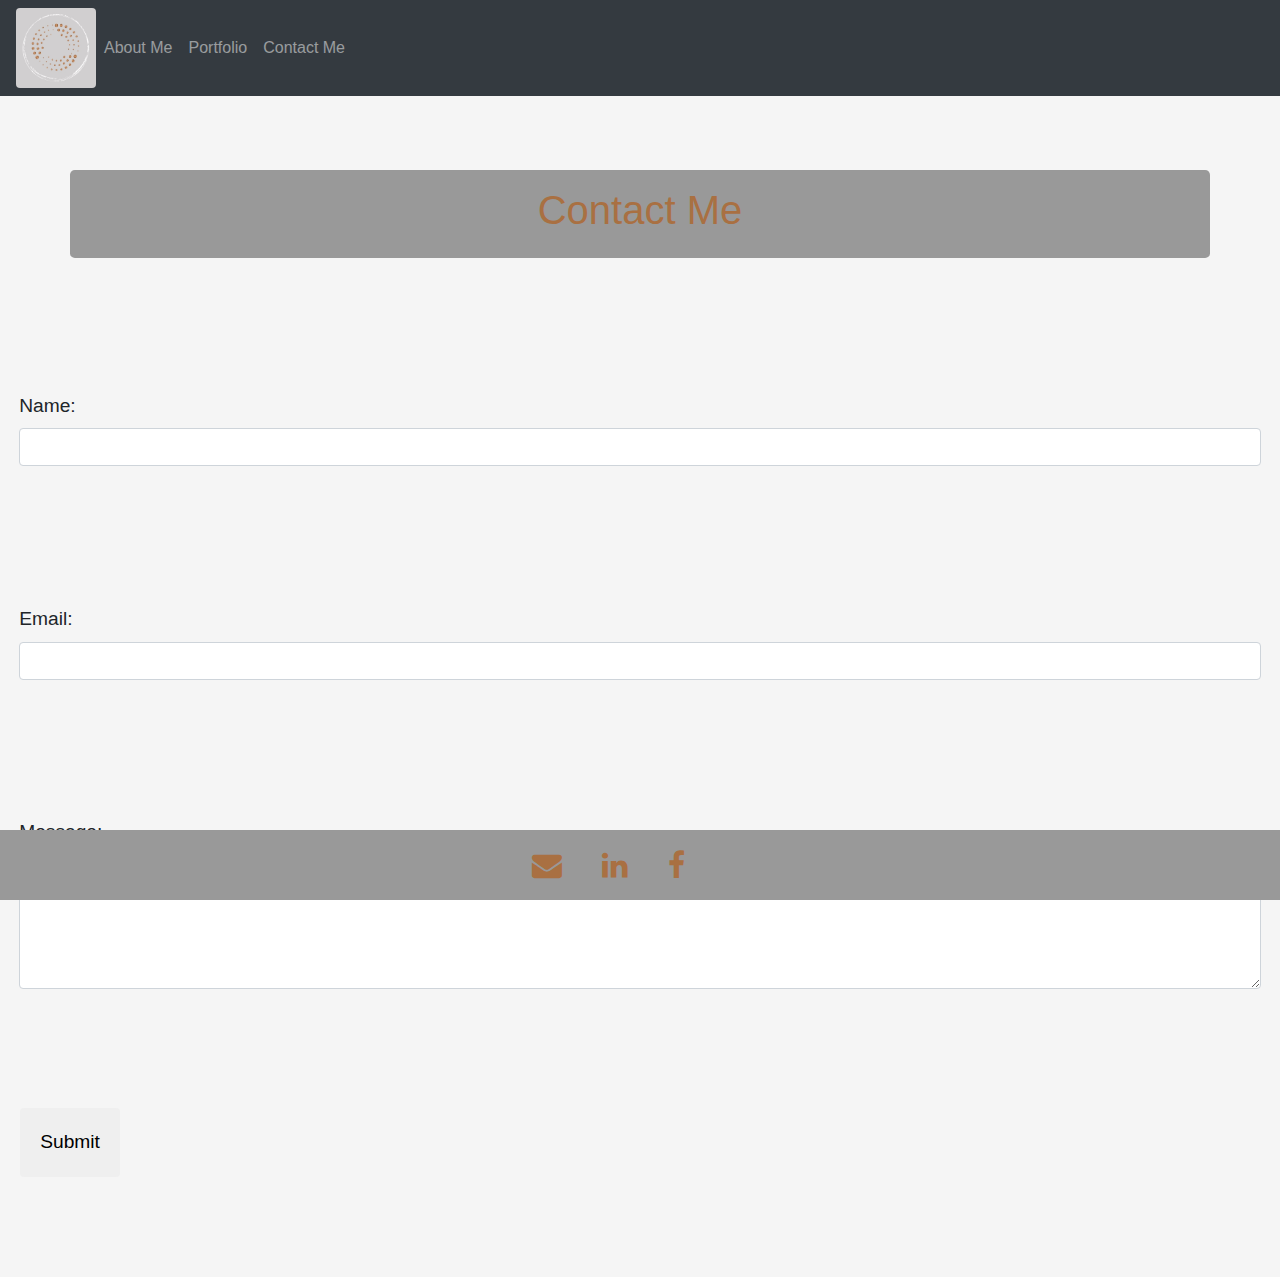
<file: contact.html>
<!DOCTYPE html>
<html lang="en">
  <head>
    <meta charset="UTF-8" />
    <meta name="viewport" content="width=device-width, initial-scale=1.0" />
    <title>Contact Me</title>
    <link
      rel="stylesheet"
      href="https://maxcdn.bootstrapcdn.com/bootstrap/4.0.0/css/bootstrap.min.css"
      integrity="sha384-Gn5384xqQ1aoWXA+058RXPxPg6fy4IWvTNh0E263XmFcJlSAwiGgFAW/dAiS6JXm"
      crossorigin="anonymous"
    />
    <link
      rel="stylesheet"
      href="https://cdnjs.cloudflare.com/ajax/libs/font-awesome/4.7.0/css/font-awesome.min.css"
    />
    <link rel="stylesheet" href="style.css" />
  </head>
  <body>
    <nav class="navbar navbar-expand-sm bg-dark navbar-dark">
      <img style="width: 80px" src="logo.jpg" class="rounded logo" alt="Logo" />
      <ul class="navbar-nav">
        <li class="nav-item">
          <a class="nav-link" href="index.html">About Me</a>
        </li>
        <li class="nav-item">
          <a class="nav-link" href="portfolio.html">Portfolio</a>
        </li>
        <li class="nav-item">
          <a class="nav-link" href="contact.html">Contact Me</a>
        </li>
      </ul>
    </nav>
    <br />
    <!--End Nav-->
    <div style="margin: 0 auto" class="container">
      <div class="row">
        <div class="jumbotron heading">
          <h1>Contact Me</h1>
        </div>
      </div>
    </div>
    <br />
    <!--End Header-->
    <div class="form-group">
      <label for="usr">Name:</label>
      <input type="text" class="form-control main-font" id="usr" />
    </div>
    <form action="/action_page.php">
      <div class="form-group">
        <label for="email">Email:</label>
        <input type="email" class="form-control" id="email" />
      </div>
      <div class="form-group">
        <label for="comment">Message:</label>
        <textarea class="form-control" rows="5" id="comment"></textarea>
      </div>
      <button
        style="margin-left: 20px"
        type="submit"
        class="btn btn-default form-group"
      >
        Submit
      </button>
    </form>
    <!--End Form-->
    <div class="panel-footer">
      <a
        href="mailto:nilou@km-direct.com"
        target="_top"
        class="fa fa-envelope"
        aria-hidden="true"
      ></a>
      <a
        href="www.linkedin.com/in/nilou-mostofi"
        class="fa fa-linkedin fa:hover"
      ></a>
      <a
        href="https://www.facebook.com/nilou.mostofi.5/"
        class="fa fa-facebook fa:hover"
      ></a>
    </div>
    <script
      src="https://code.jquery.com/jquery-3.5.1.slim.min.js"
      integrity="sha384-DfXdz2htPH0lsSSs5nCTpuj/zy4C+OGpamoFVy38MVBnE+IbbVYUew+OrCXaRkfj"
      crossorigin="anonymous"
    ></script>
    <script
      src="https://cdn.jsdelivr.net/npm/popper.js@1.16.1/dist/umd/popper.min.js"
      integrity="sha384-9/reFTGAW83EW2RDu2S0VKaIzap3H66lZH81PoYlFhbGU+6BZp6G7niu735Sk7lN"
      crossorigin="anonymous"
    ></script>
    <script
      src="https://stackpath.bootstrapcdn.com/bootstrap/4.5.2/js/bootstrap.min.js"
      integrity="sha384-B4gt1jrGC7Jh4AgTPSdUtOBvfO8shuf57BaghqFfPlYxofvL8/KUEfYiJOMMV+rV"
      crossorigin="anonymous"
    ></script>
  </body>
</html>
</file>
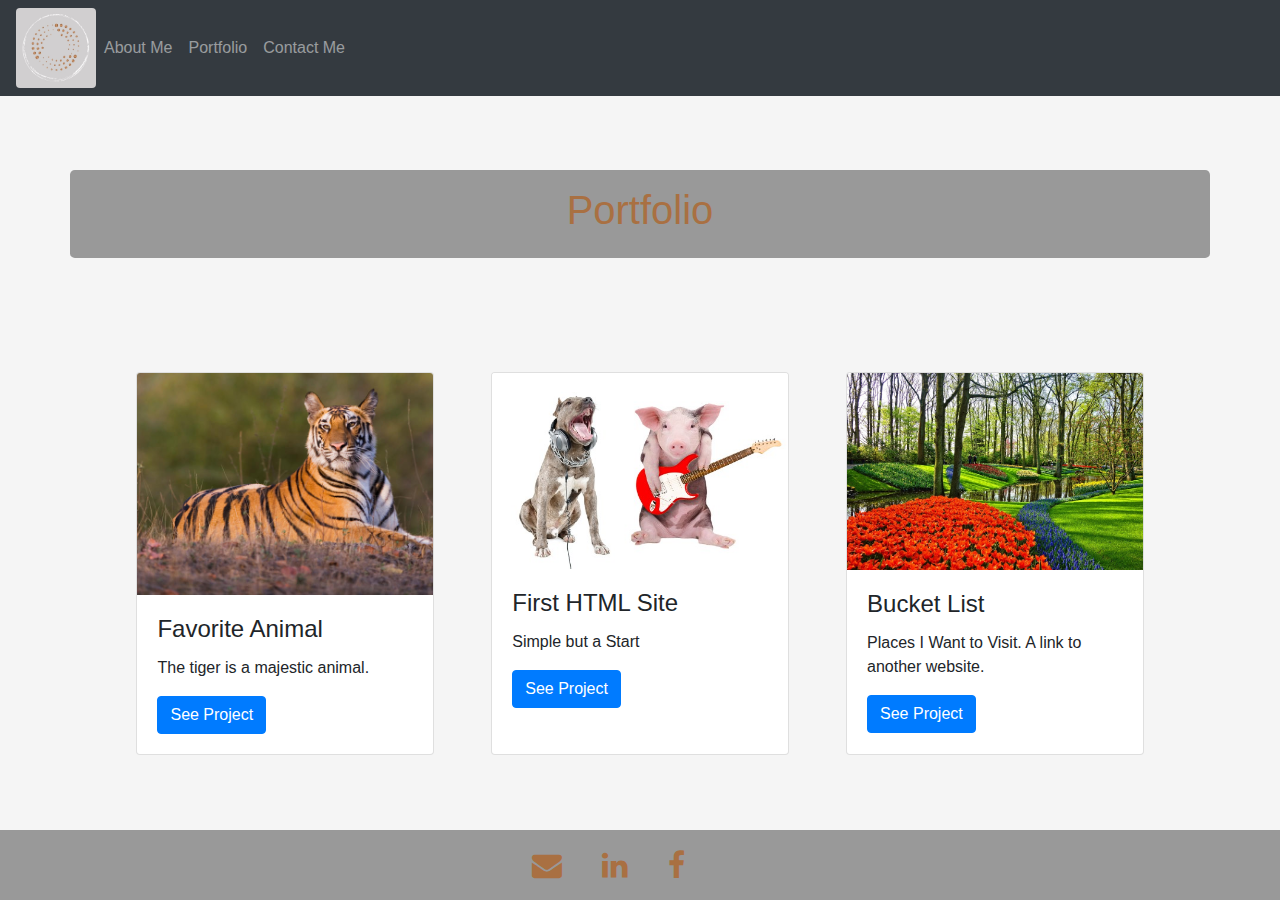
<file: portfolio.html>
<!DOCTYPE html>
<html lang="en">
  <head>
    <meta charset="UTF-8" />
    <meta name="viewport" content="width=device-width, initial-scale=1.0" />
    <title>Portfolio</title>
    <link
      rel="stylesheet"
      href="https://maxcdn.bootstrapcdn.com/bootstrap/4.0.0/css/bootstrap.min.css"
      integrity="sha384-Gn5384xqQ1aoWXA+058RXPxPg6fy4IWvTNh0E263XmFcJlSAwiGgFAW/dAiS6JXm"
      crossorigin="anonymous"
    />
    <link
      rel="stylesheet"
      href="https://cdnjs.cloudflare.com/ajax/libs/font-awesome/4.7.0/css/font-awesome.min.css"
    />
    <link rel="stylesheet" href="style.css" />
  </head>
  <body>
    <nav class="navbar navbar-expand-sm bg-dark navbar-dark">
      <img style="width: 80px" src="logo.jpg" class="rounded logo" alt="Logo" />
      <ul class="navbar-nav">
        <li class="nav-item">
          <a class="nav-link" href="index.html">About Me</a>
        </li>
        <li class="nav-item">
          <a class="nav-link" href="portfolio.html">Portfolio</a>
        </li>
        <li class="nav-item">
          <a class="nav-link" href="contact.html">Contact Me</a>
        </li>
      </ul>
    </nav>
    <br />
    <!--End Nav-->
    <div class="container">
      <div class="row">
        <div class="jumbotron heading">
          <h1>Portfolio</h1>
        </div>
      </div>
    </div>
    <br />
    <!--End Header-->
    <div class="row">
      <div class="col-md-1"></div>
      <div class="col-md-3">
        <div class="card">
          <img class="card-img-top" src="tiger.jpg" alt="Tiger Photo" />
          <div class="card-body">
            <h4 class="card-title">Favorite Animal</h4>
            <p class="card-text">The tiger is a majestic animal.</p>
            <a href="https://mnilou.github.io/favorite-animal/" class="btn btn-primary">See Project</a>
          </div>
        </div>
      </div>
      <div class="col-md-3">
        <div class="card">
          <img
            class="card-img-top"
            src="music-and-animal.jpg"
            alt="First HTML Pic"
          />
          <div class="card-body">
            <h4 class="card-title">First HTML Site</h4>
            <p class="card-text">Simple but a Start</p>
            <a
              href="https://mnilou.github.io/first-HTML/"
              class="btn btn-primary"
              >See Project</a
            >
          </div>
        </div>
      </div>
      <div class="col-md-3">
        <div class="card">
          <img
            class="card-img-top"
            src="holland-tulip-fields.jpg"
            alt="Tulip Field"
          />
          <div class="card-body">
            <h4 class="card-title">Bucket List</h4>
            <p class="card-text">
              Places I Want to Visit. A link to another website.
            </p>
            <a
              href="https://www.holland.com/global/tourism/travel-inspiration/traditional/tulip-season-in-holland.htm"
              class="btn btn-primary"
              >See Project</a
            >
          </div>
        </div>
      </div>
      <div class="col-md-1"></div>
    </div>
    <br />
    <!--Why is Linkedin not working-->
    <div class="panel-footer">
      <a
        href="mailto:nilou@km-direct.com"
        target="_top"
        class="fa fa-envelope"
        aria-hidden="true"
      ></a>
      <a
        href="https://www.linkedin.com/in/nilou-mostofi"
        class="fa fa-linkedin fa:hover"
      ></a>
      <a
        href="https://www.facebook.com/nilou.mostofi.5/"
        class="fa fa-facebook fa:hover"
      ></a>
      <!--Not showing up-->
      <a href="https://www.km-direct.com/" class="fa fa-website fa:hover"></a>
    </div>
    <script
      src="https://code.jquery.com/jquery-3.5.1.slim.min.js"
      integrity="sha384-DfXdz2htPH0lsSSs5nCTpuj/zy4C+OGpamoFVy38MVBnE+IbbVYUew+OrCXaRkfj"
      crossorigin="anonymous"
    ></script>
    <script
      src="https://cdn.jsdelivr.net/npm/popper.js@1.16.1/dist/umd/popper.min.js"
      integrity="sha384-9/reFTGAW83EW2RDu2S0VKaIzap3H66lZH81PoYlFhbGU+6BZp6G7niu735Sk7lN"
      crossorigin="anonymous"
    ></script>
    <script
      src="https://stackpath.bootstrapcdn.com/bootstrap/4.5.2/js/bootstrap.min.js"
      integrity="sha384-B4gt1jrGC7Jh4AgTPSdUtOBvfO8shuf57BaghqFfPlYxofvL8/KUEfYiJOMMV+rV"
      crossorigin="anonymous"
    ></script>
  </body>
</html>
</file>
<file: style.css>
.heading {
  background-color: rgb(153, 153, 153);
  color: rgb(169, 112, 66);
  text-align: center;
  margin: 0 auto;
  margin-top: 50px;
  padding: 1em;
  width: 100%;
}
/* in main page */
.profile-pic {
  margin-left: 30px;
  border-radius: 50%;
  width: 290px;
}
.skills {
  font-size: 40px;
  text-align: center;
  color: rgb(169, 112, 66);
  background-color: rgb(153, 153, 153);
  max-width: 500px;
  margin: 0 auto;
  margin-bottom: 50px;
  padding: 1em;
  }
/*in portfolio page*/
.card {
  margin: 0 auto;
  height: 100%;
}
.row {
  display: flex;
  justify-content: space-between;
  margin-bottom: 90px;
}

/* in contact page */
.form-group {
  margin-bottom: 100px;
  font-size: 120%;
  padding: 1em;
}
/*in all pages */
.panel-footer {
  font-size: 30px;
  align-content: space-around;
  color: rgb(169, 112, 66);
  background-color: rgb(153, 153, 153);
  position: fixed;
  left: 0;
  bottom: 0;
  width: 100%;
  display: flex;
  
}
.fa-envelope {
  color: rgb(169, 112, 66);
  border-radius: 20%;
  padding: 20px;
  margin-left: 40%;
}
.fa:hover {
  opacity: 0.7;
}
.fa-linkedin {
  color: rgb(169, 112, 66);
  border-radius: 20%;
  padding: 20px;
}
.fa-facebook {
  color: rgb(169, 112, 66);
  border-radius: 20%;
  padding: 20px;
}
/* Need help with the website link */
/* .fa-website {
  color: rgb(169, 112, 66);
} */
@media screen and (min-width: 771px) {
  body {
    background-color: whitesmoke;
  }
  .profile-pic {
    margin-left: 10px;
    border-radius: 50%;
    width: 230px;
  }
}
@media screen and (min-width: 1000px) {
  .profile-pic {
    margin-left: 10px;
    border-radius: 50%;
    width: 300px;
  }
}
@media screen and (max-width: 579px) {
  .container {
    margin-right: -15px;
  }
}
@media screen and (max-width: 1432px) {
  .card {
    width: 100%;
  }
}
@media screen and (max-width: 1203px) {
  .skills {
margin-bottom: 20%;
}
}
</file>
